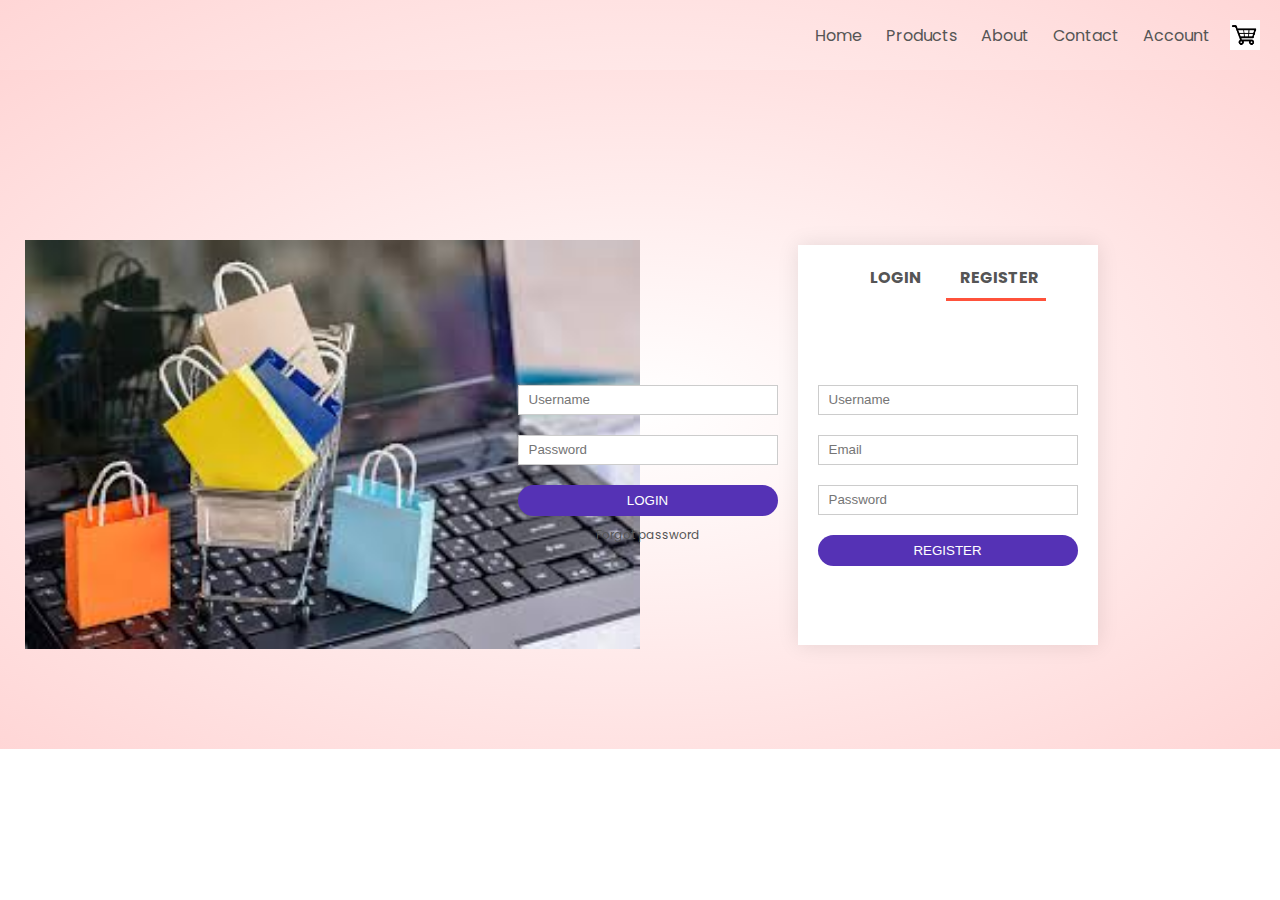
<file: index.html>
<html>
    <head>
        <meta charset="UTF-8">
        <meta name="viewport" content="width=device-width,initial-scale=1.0">
        <title>MyStore</title>
        <link rel="stylesheet" href="style.css">
        <link rel="preconnect" href="https://fonts.gstatic.com">
<link href="https://fonts.googleapis.com/css2?family=Poppins:ital,wght@0,700;1,800&display=swap" rel="stylesheet">
<link rel="stylesheet" href="https://stackpath.bootstrapcdn.com/font-awesome/4.7.0/css/font-awesome.min.css">    
</head>
    <body>
<div class="header">
<div class="navbar">
    <div class="logo">
    </div>
<nav>
    <ul id="MenuItems">
        <li><a href="home.html">Home</a></li>
        <li><a href="products.html">Products</a></li>
        <li><a href="">About</a></li>
        <li><a href="">Contact</a></li>
        <li><a href="">Account</a></li>
    </ul>
</nav>
<img src="images/cart.png" width="30px" height="30px">
<img src="images/menu.png" class= "menu-icon"  onclick="menutoggle()" width="30px" height="30px">
</div>
<a href="login.php"></a>
<!-------------------account page--------------------->

<div class="account-page">
    <div class="container">
        <div class="row">
            <div class="col-2">
                <img src="images/image1.jfif" width="100%">
            </div>
            <div class="col-2">
                <div class="form-container">
                    <div class="form-btn">
                        <span onclick="login()">LOGIN</span>
                        <span onclick="register()">REGISTER</span>
                        <hr id="Indicator"
                    </div>
                    <form id="LoginForm">
                        <input type="text" placeholder="Username">
                        <input type="password" placeholder="Password">
                        <button type="submit" class="btn">LOGIN</button>
                        
                        <a href="">Forgot password</a>
                        <a href="home.html"></a>
                    </form>
                    <form id="RegForm">
                        <input type="text" placeholder="Username">
                        <input type="text" placeholder="Email">
                        <input type="password" placeholder="Password">
                        <button type="submit" class="btn">REGISTER</button>
                    </form>
                    
                   
                   
                   
                    <!-------------------------js for toggle form--------------->
<script>
    var Loginform = document.getElementsById("Loginform");
    var Regform = document.getElementsById("Regform");
    var Indicator = document.getElementsById("Indicator")
function login()
{
    RegForm.style.transform = "translatex(300px)";
    LoginForm.style.transform = "translatex(300px)";
    Indicator.style.transform = "translatex(0px)";
}
function register()
{
    RegForm.style.transform = "translatex(0px)";
    LoginForm.style.transform = "translatex(0px)";
    Indicator.style.transform = "translatex(100px)";
}
</script>

                </div>
            </div>
        </div>
    </div>
</div>
    </body>
</html>
</file>
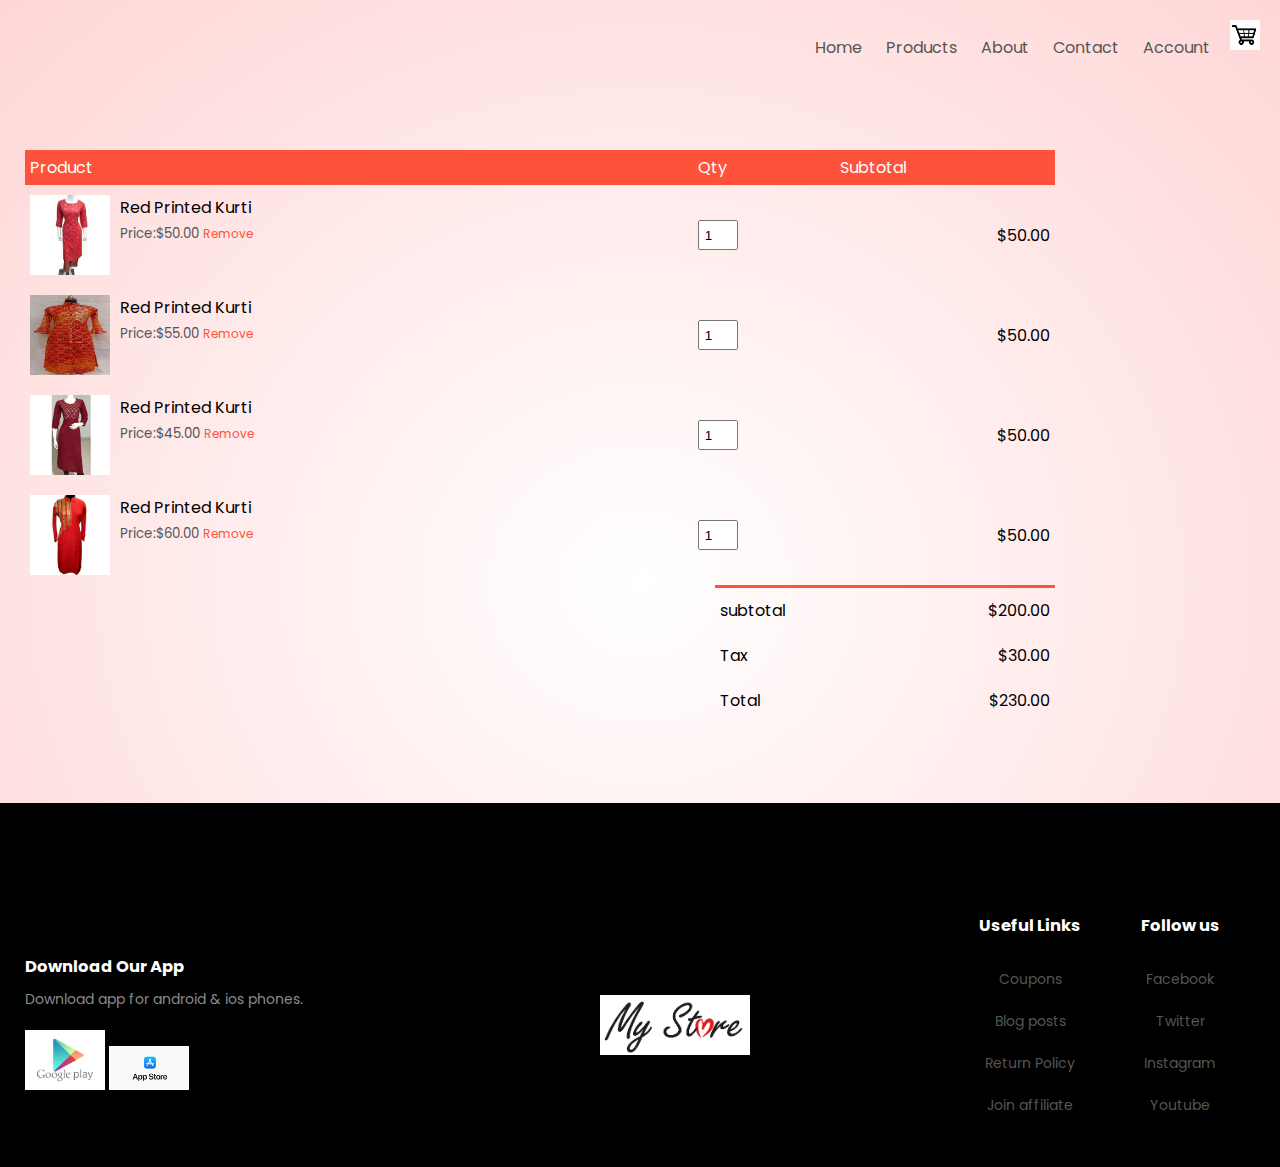
<file: cart.html>
<html>
    <head>
        <meta charset="UTF-8">
        <meta name="viewport" content="width=device-width,initial-scale=1.0">
        <title>MyStore - Products</title>
        <link rel="stylesheet" href="style.css">
        <link rel="preconnect" href="https://fonts.gstatic.com">
<link href="https://fonts.googleapis.com/css2?family=Poppins:ital,wght@0,700;1,800&display=swap" rel="stylesheet">
<link rel="stylesheet" href="https://stackpath.bootstrapcdn.com/font-awesome/4.7.0/css/font-awesome.min.css"> 
<a href="product_details.html"></a>  
</head>
    <body>
<div class="header">
<div class="navbar">
    <div class="logo">

    </div>
<nav>
    <ul id="MenuItems">
        <li><a href="home.html">Home</a></li>
        <li><a href="products.html">Products</a></li>
        <li><a href="">About</a></li>
        <li><a href="">Contact</a></li>
        <li><a href="">Account</a></li>
    </ul>
</nav>
<img src="images/cart.png" width="30px" height="30px">
<img src="images/menu.png" class= "menu-icon"  onclick="menutoggle()" width="30px" height="30px">
</div>

<!---------------cart item details---------------->
<div class="small-container cart-page">
<table>
    <tr>
        <th>Product</th>
        <th>Qty</th>
        <th>Subtotal</th>
    </tr>
<tr>
    <td>
    <div class="cart-info">
        <img src="images/product-1.jfif">
        <div>
            <p>Red Printed Kurti</p>
            <small>Price:$50.00</small>
            <a href="">Remove</a>
        </div>
    </div>
    </td>

<td><input type="number" value="1"</td>
<td>$50.00</td>
</tr>
<tr>
    <td>
    <div class="cart-info">
        <img src="images/product-2.jpg">
        <div>
            <p>Red Printed Kurti</p>
            <small>Price:$55.00</small>
            <a href="">Remove</a>
        </div>
    </div>
    </td>

<td><input type="number" value="1"</td>
<td>$50.00</td>
</tr>
<tr>
    <td>
    <div class="cart-info">
        <img src="images/product-3.jpg">
        <div>
            <p>Red Printed Kurti</p>
            <small>Price:$45.00</small>
            <a href="">Remove</a>
        </div>
    </div>
    </td>

<td><input type="number" value="1"</td>
<td>$50.00</td>
</tr>
<tr>
    <td>
    <div class="cart-info">
        <img src="images/product-4.jpg">
        <div>
            <p>Red Printed Kurti</p>
            <small>Price:$60.00</small>
            <a href="">Remove</a>
        </div>
    </div>
    </td>

<td><input type="number" value="1"</td>
<td>$50.00</td>
</tr>
</table>
<div class="total-price">
    <table>
        <tr>
            <td>subtotal</td>
            <td>$200.00</td>
        </tr>
        <tr>
            <td>Tax</td>
            <td>$30.00</td>        
        </tr>
        <tr>
            <td>Total</td>
            <td>$230.00</td>
        </tr>
    </table>
</div>


</div>




    
<!---------------------------------Footer---------------------->
<div class="footer">
    <div class="container">
        <div class="row">
            <div class="footer-col-1">
                <h3>Download Our App</h3>
                <p>Download app for android & ios phones.</p>
                <div class="app-logo">
                    <img src="images/playstore.jfif">
                    <img src="images/appstore.png">

                </div>
            </div>
<div class="footer-col-2">
    <img src="images/logo.jpg" width="150px">
    
</div>
<div class="footer-col-3">
    <h3>Useful Links</h3><br>
        <h4>Coupons</h4><br>
        <h4>Blog posts</h4><br>
        <h4>Return Policy</h4><br>
        <h4>Join affiliate</h4><br>


</div>
<div class="footer-col-3">
    <h3>Follow us</h3><br>  
    <h4>Facebook</h4><br>
    <h4>Twitter</h4><br>
    <h4>Instagram</h4><br>
    <h4>Youtube</h4><br>
    
</div>

        </div>
    </div>
</div>

<!------------------js for menu------------------>


<script>
    var MenuItems=document.getElementById("MenuItems");
    MenuItems.style.maxHeight="0px";
    function menutoggle()
    {
        if (MenuItems.style.maxHeight == "0px")
        {
            MenuItems.style.maxHeight = "200px";
        }
        else
        {
            MenuItems.style.maxHeight = "0px"; 
        }
    } 
</script>





    </body>
</html>
</file>
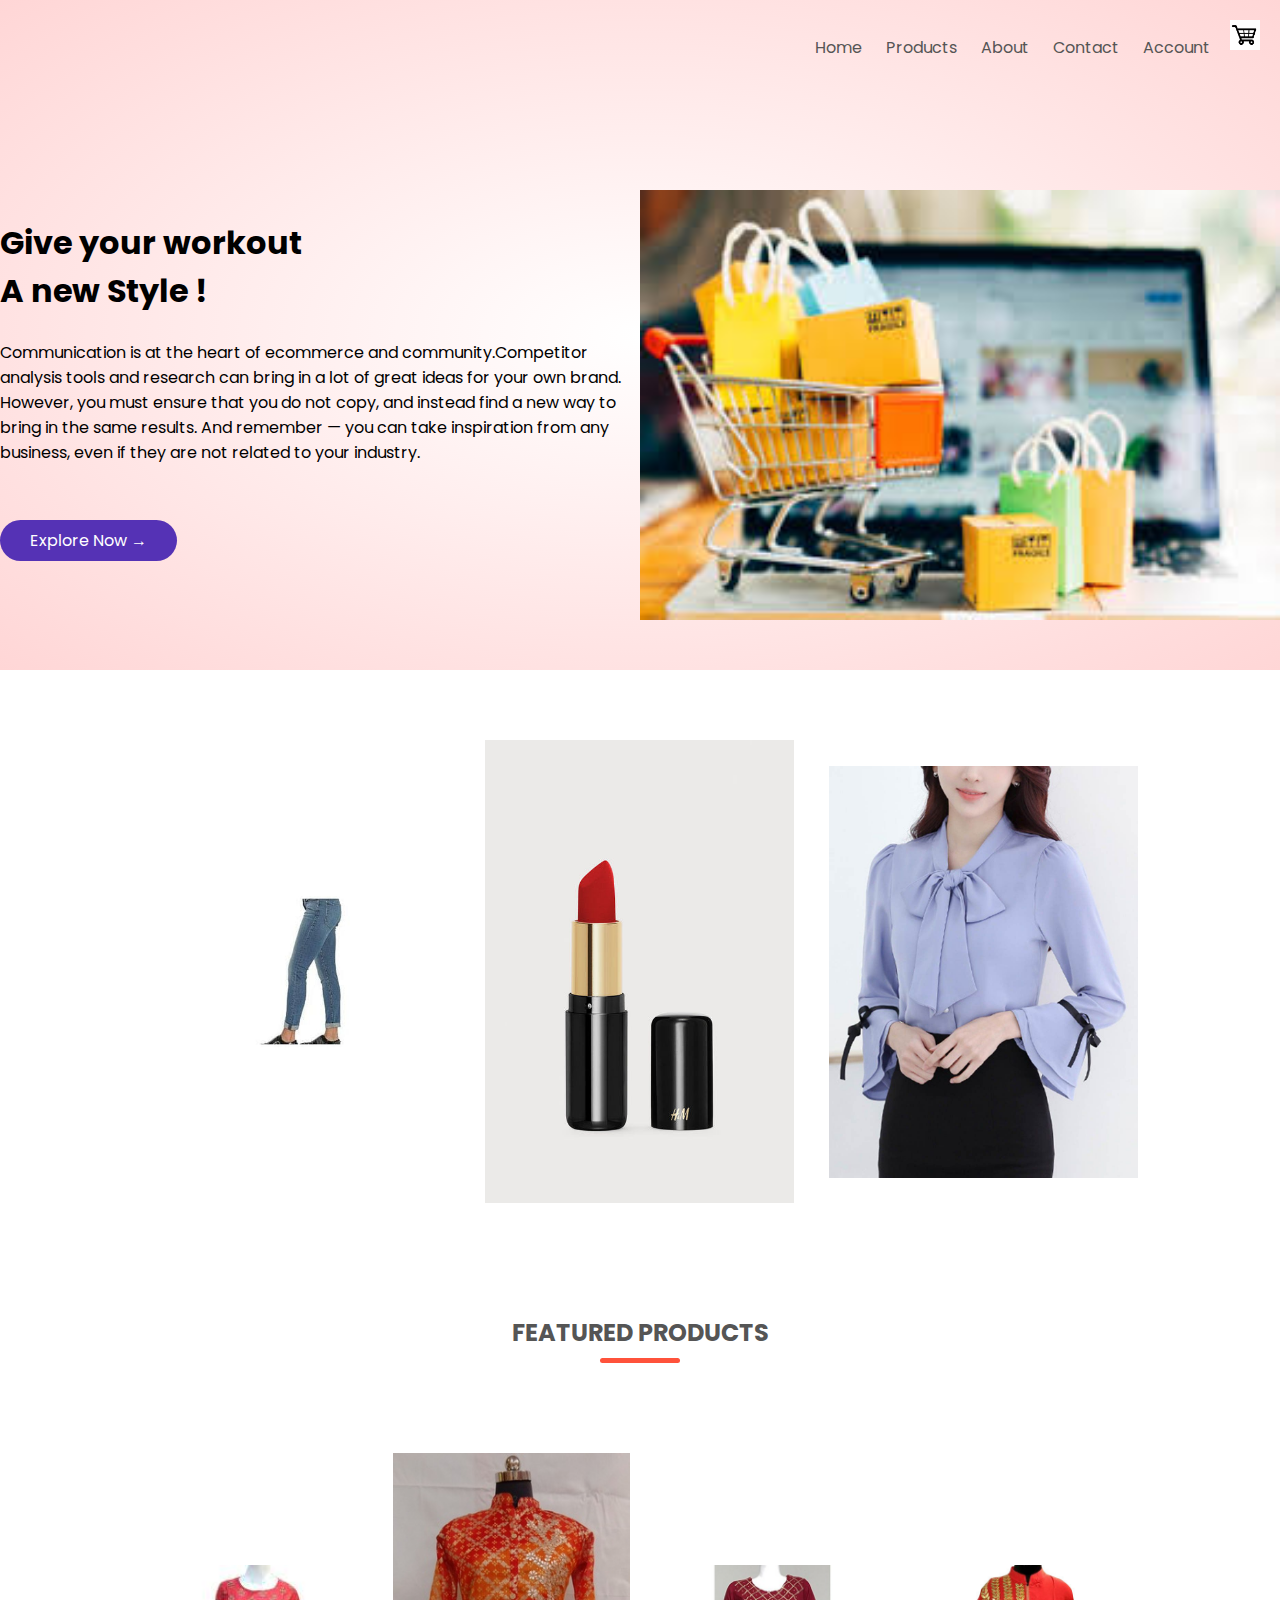
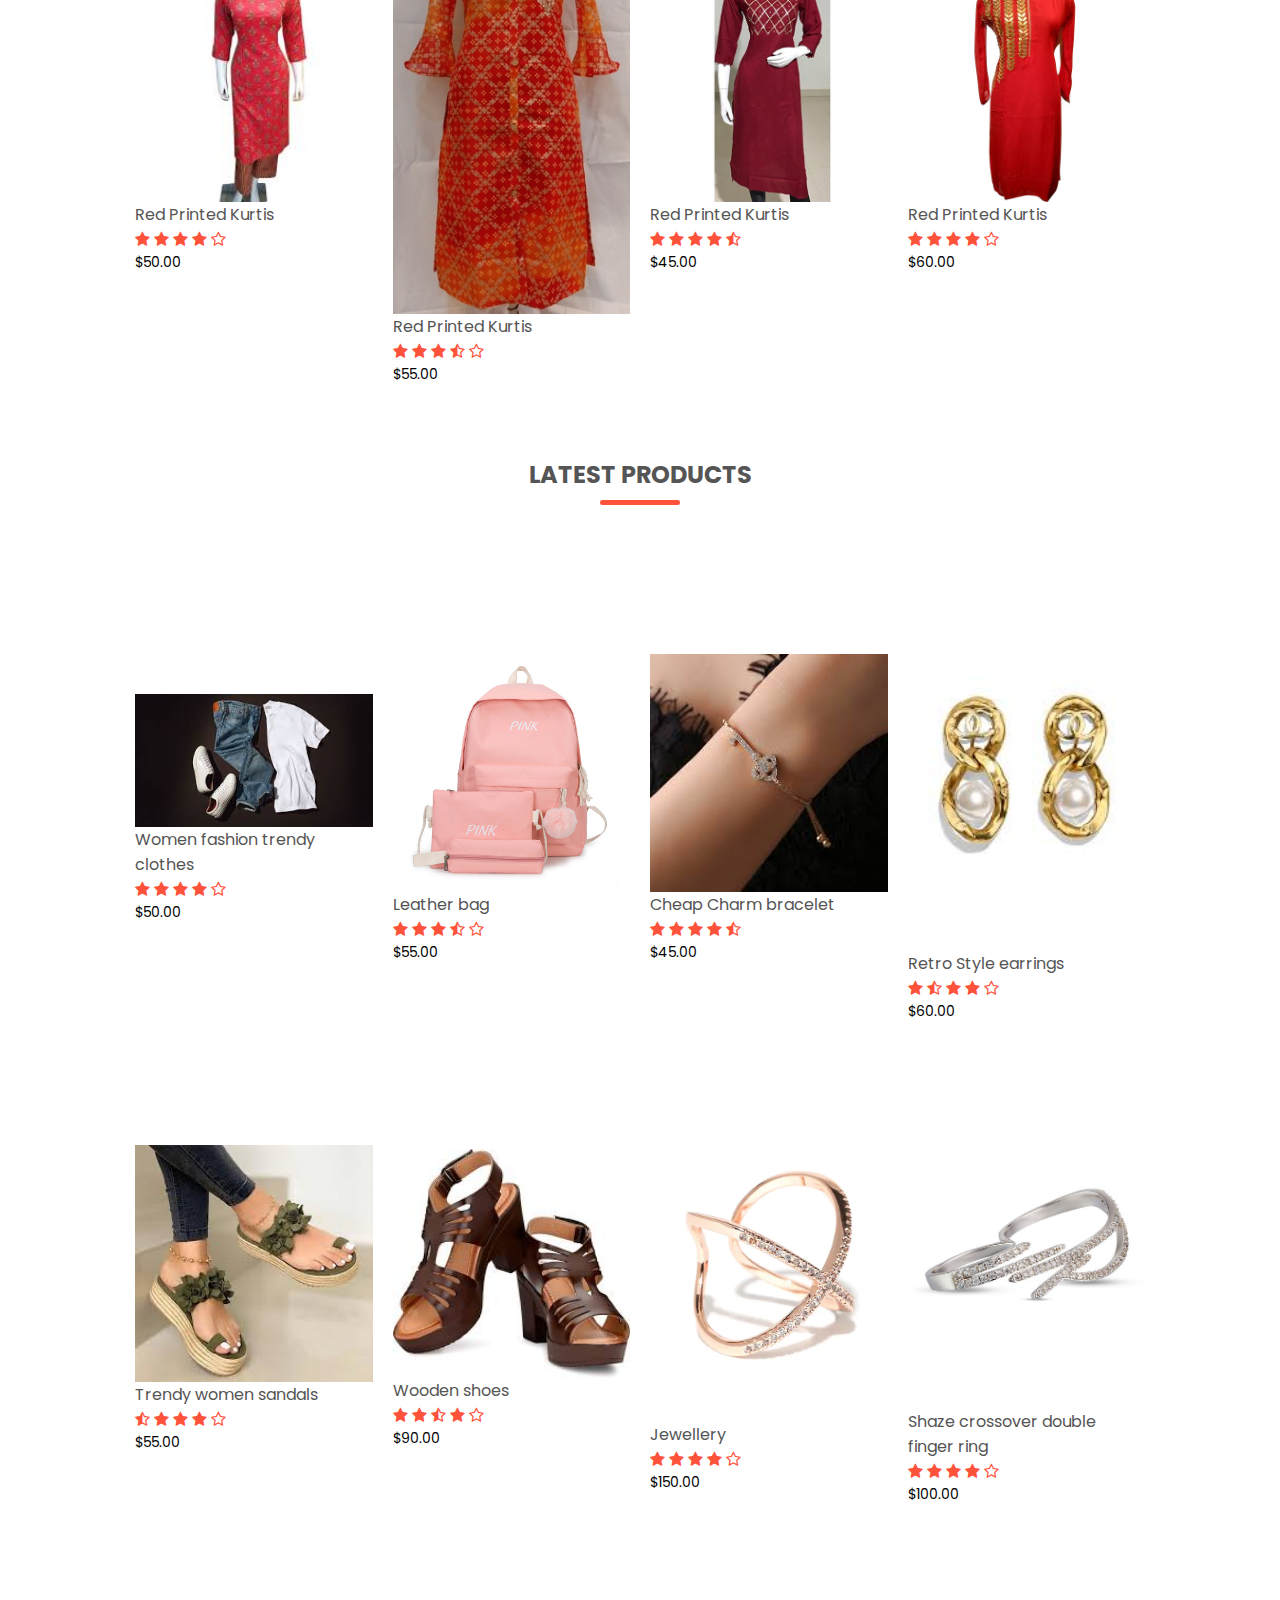
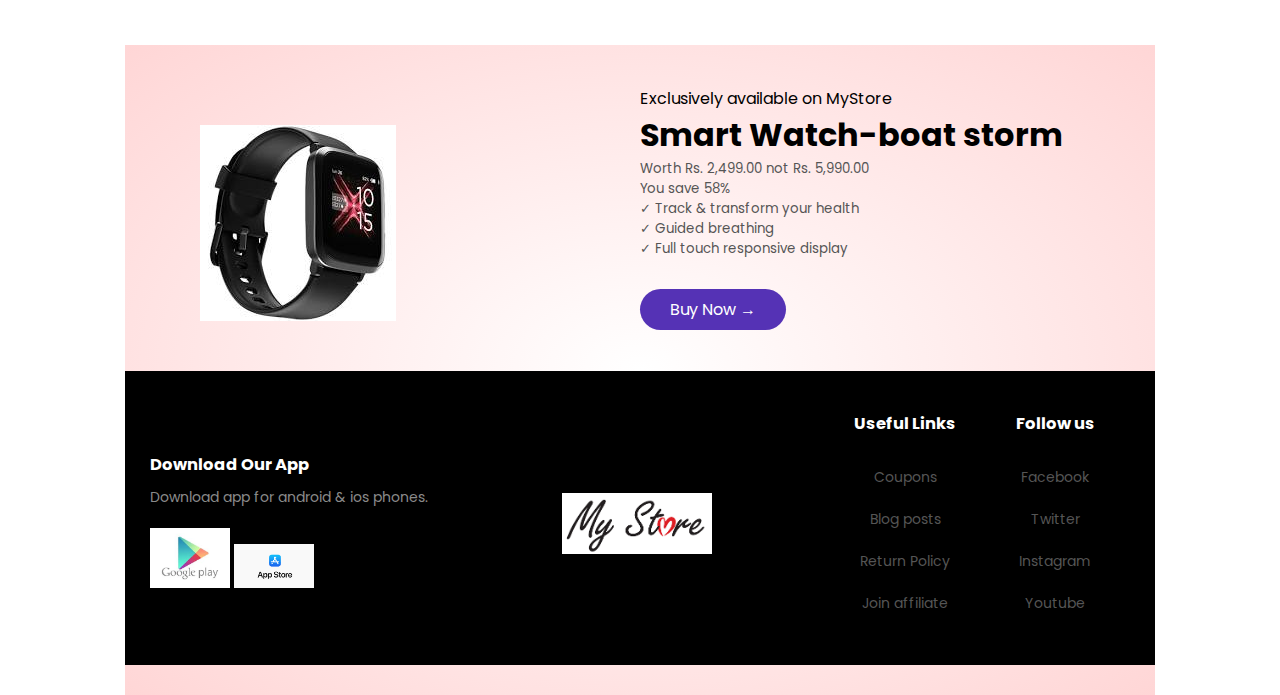
<file: home.html>
<html>
    <head>
        <meta charset="UTF-8">
        <meta name="viewport" content="width=device-width,initial-scale=1.0">
        <title>MyStore</title>
        <link rel="stylesheet" href="style.css">
        <link rel="preconnect" href="https://fonts.gstatic.com">
<link href="https://fonts.googleapis.com/css2?family=Poppins:ital,wght@0,700;1,800&display=swap" rel="stylesheet">
<link rel="stylesheet" href="https://stackpath.bootstrapcdn.com/font-awesome/4.7.0/css/font-awesome.min.css">    
</head>
    <body>
<div class="header">
<div class="navbar">
    <div class="logo">

    </div>
<nav>
    <ul id="MenuItems">
        <li><a href="home.html">Home</a></li>
        <li><a href="products.html">Products</a></li>
        <li><a href="">About</a></li>
        <li><a href="">Contact</a></li>
        <li><a href="">Account</a></li>
    </ul>
</nav>
<img src="images/cart.png" width="30px" height="30px">
<img src="images/menu.png" class= "menu-icon"  onclick="menutoggle()" width="30px" height="30px">
</div>


<div class="row">
    <div class="col-2">
        <h1>Give your workout<br>A new Style !</h1><br>
        <p>Communication is at the heart of ecommerce and community.Competitor analysis tools and research 
            can bring in a lot of great ideas for your own brand. However, you must ensure that you do not copy, 
            and instead find a new way to bring in the same results. 
            And remember — you can take inspiration from any business, 
            even if they are not related to your industry.</p><br>
        <a href="" class="btn">Explore Now &#8594;</a>
    </div>
    <div class="col-2">
        <img src="images/image2.jfif" width="1500px">
    </div>
</div>
</div>
    
</div>
<!-------------------featured categories--------------------->
<div class="category">
    <div class="small-container">
    <div class="row">
        <div class="col-3">
            <img src="images/category-1.jpg">
        </div>
        <div class="col-3">
            <img src="images/category-2.jfif">
        </div>
        <div class="col-3">
            <img src="images/category-3.jpg">
        </div>
</div>
</div>
</div>

<!-------------------featured categories--------------------->
<div class="small-container">
    <h2 class="title">FEATURED PRODUCTS</h2>
    <div class="row">
        <div class="col-4">
            <img src="images/product-1.jfif">
            <h4>Red Printed Kurtis</h4>
            <div class="ratings">
                <i class="fa fa-star"></i>
                <i class="fa fa-star"></i>
                <i class="fa fa-star"></i>
                <i class="fa fa-star"></i>
                <i class="fa fa-star-o"></i>

            </div>
            <p>$50.00</p>
        </div>
        <div class="col-4">
            <img src="images/product-2.jpg">
            <h4>Red Printed Kurtis</h4>
            <div class="ratings">
                <i class="fa fa-star"></i>
                <i class="fa fa-star"></i>
                <i class="fa fa-star"></i>
                <i class="fa fa-star-half-o"></i>
                <i class="fa fa-star-o"></i>

            </div>
            <p>$55.00</p>
        </div>
        <div class="col-4">
            <img src="images/product-3.jpg">
            <h4>Red Printed Kurtis</h4>
            <div class="ratings">
                <i class="fa fa-star"></i>
                <i class="fa fa-star"></i>
                <i class="fa fa-star"></i>
                <i class="fa fa-star"></i>
                <i class="fa fa-star-half-o"></i>

            </div>
            <p>$45.00</p>
        </div>
        <div class="col-4">
            <img src="images/product-4.jpg">
            <h4>Red Printed Kurtis</h4>
            <div class="ratings">
                <i class="fa fa-star"></i>
                <i class="fa fa-star"></i>
                <i class="fa fa-star"></i>
                <i class="fa fa-star"></i>
                <i class="fa fa-star-o"></i>

            </div>
            <p>$60.00</p>
        </div>
    
    <h2 class="title"> LATEST PRODUCTS</h2>
    <div class="row">
        <div class="col-4">
            <img src="images/product-5.jfif">
            <h4>Women fashion trendy clothes</h4>
            <div class="ratings">
                <i class="fa fa-star"></i>
                <i class="fa fa-star"></i>
                <i class="fa fa-star"></i>
                <i class="fa fa-star"></i>
                <i class="fa fa-star-o"></i>

            </div>
            <p>$50.00</p>
        </div>
        <div class="col-4">
            <img src="images/product-6.jpg">
            <h4>Leather bag</h4>
            <div class="ratings">
                <i class="fa fa-star"></i>
                <i class="fa fa-star"></i>
                <i class="fa fa-star"></i>
                <i class="fa fa-star-half-o"></i>
                <i class="fa fa-star-o"></i>

            </div>
            <p>$55.00</p>
        </div>
        <div class="col-4">
            <img src="images/product-7.jfif">
            <h4>Cheap Charm bracelet</h4>
            <div class="ratings">
                <i class="fa fa-star"></i>
                <i class="fa fa-star"></i>
                <i class="fa fa-star"></i>
                <i class="fa fa-star"></i>
                <i class="fa fa-star-half-o"></i>

            </div>
            <p>$45.00</p>
        </div>
        <div class="col-4">
            <img src="images/product-8.jfif">
            <h4>Retro Style earrings</h4>
            <div class="ratings">
                <i class="fa fa-star"></i>
                <i class="fa fa-star-half-o"></i>
                <i class="fa fa-star"></i>
                <i class="fa fa-star"></i>
                <i class="fa fa-star-o"></i>

            </div>
            <p>$60.00</p>
        </div>
        <div class="col-4">
            <img src="images/product-9.jfif">
            <h4>Trendy women sandals</h4>
            <div class="ratings">
                <i class="fa fa-star-half-o"></i>
                <i class="fa fa-star"></i>
                <i class="fa fa-star"></i>
                <i class="fa fa-star"></i>
                <i class="fa fa-star-o"></i>

            </div>
            <p>$55.00</p>
        </div>
        <div class="col-4">
            <img src="images/product-10.jfif">
            <h4>Wooden shoes</h4>
            <div class="ratings">
                <i class="fa fa-star"></i>
                <i class="fa fa-star"></i>
                <i class="fa fa-star-half-o"></i>
                <i class="fa fa-star"></i>
                <i class="fa fa-star-o"></i>

            </div>
            <p>$90.00</p>
        </div>
        <div class="col-4">
            <img src="images/product-11.webp">
            <h4>Jewellery</h4>
            <div class="ratings">
                <i class="fa fa-star"></i>
                <i class="fa fa-star"></i>
                <i class="fa fa-star"></i>
                <i class="fa fa-star"></i>
                <i class="fa fa-star-o"></i>

            </div>
            <p>$150.00</p>
        </div>
        <div class="col-4">
            <img src="images/product-12.jpg">
            <h4>Shaze crossover double finger ring</h4>
            <div class="ratings">
                <i class="fa fa-star"></i>
                <i class="fa fa-star"></i>
                <i class="fa fa-star"></i>
                <i class="fa fa-star"></i>
                <i class="fa fa-star-o"></i>

            </div>
            <p>$100.00</p>
        </div>
</div>
</div>

<!-----------------------------offer-------------->
<div class="offer">
    <div class="small-container">
        <div class="row">
            <div class="col-2">
                <img src="images/product-13.jfif" class="offer-img">
            </div>
            <div class="col-2">
                <p>Exclusively available on MyStore</p>
                <h1>Smart Watch-boat storm</h1>
                <small>Worth Rs. 2,499.00  not Rs. 5,990.00<br>
                    You save 58%<br>
                    
                    ✓ Track & transform your health<br>
                    ✓ Guided breathing<br>
                    ✓ Full touch responsive display</small><br>
                    <a href="" class="btn">Buy Now &#8594;</a>

            </div>
        </div>
    </div>
<!---------------------------------Footer---------------------->
<div class="footer">
    <div class="container">
        <div class="row">
            <div class="footer-col-1">
                <h3>Download Our App</h3>
                <p>Download app for android & ios phones.</p>
                <div class="app-logo">
                    <img src="images/playstore.jfif">
                    <img src="images/appstore.png">

                </div>
            </div>
<div class="footer-col-2">
    <img src="images/logo.jpg" width="150px">
    
</div>
<div class="footer-col-3">
    <h3>Useful Links</h3><br>
        <h4>Coupons</h4><br>
        <h4>Blog posts</h4><br>
        <h4>Return Policy</h4><br>
        <h4>Join affiliate</h4><br>


</div>
<div class="footer-col-3">
    <h3>Follow us</h3><br>  
    <h4>Facebook</h4><br>
    <h4>Twitter</h4><br>
    <h4>Instagram</h4><br>
    <h4>Youtube</h4><br>
    
</div>

        </div>
    </div>
</div>

<!------------------js for menu------------------>


<script>
    var MenuItems=document.getElementById("MenuItems");
    MenuItems.style.maxHeight="0px";
    function menutoggle()
    {
        if (MenuItems.style.maxHeight == "0px")
        {
            MenuItems.style.maxHeight = "200px";
        }
        else
        {
            MenuItems.style.maxHeight = "0px"; 
        }
    } 
</script>


<!-------------------------js for toggle form--------------->
<script>
    var Loginform = document.getElementsById("Loginform");
    var Regform = document.getElementsById("Regform");
    var Indicator = document.getElementsById("Indicato;r")
function login()
{
    RegForm.style.transform = "translatex(300px)";
    LoginForm.style.transform = "translatex(300px)";
    Indicator.style.transform = "translatex(0px)";
}
function register()
{
    RegForm.style.transform = "translatex(0px)";
    LoginForm.style.transform = "translatex(0px)";
    Indicator.style.transform = "translatex(100px)";
}




</script>






    </body>
</html>
</file>
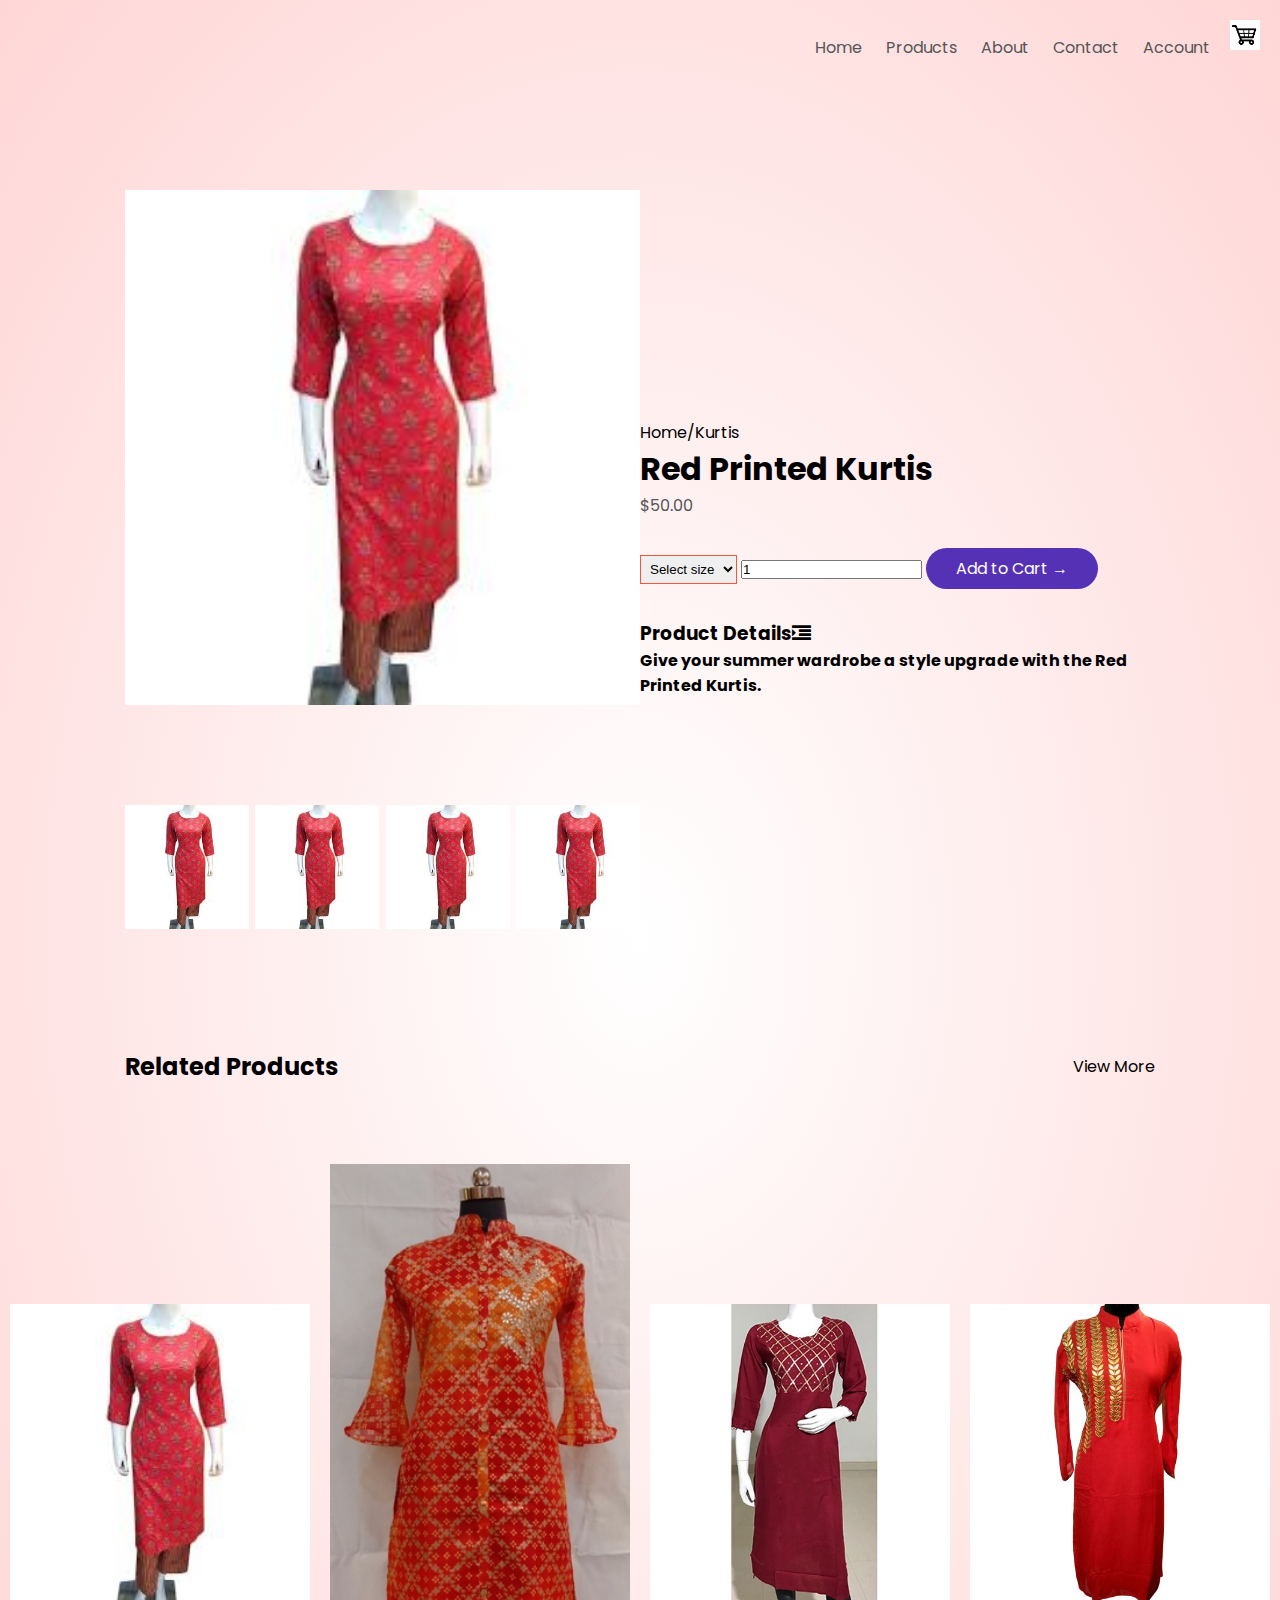
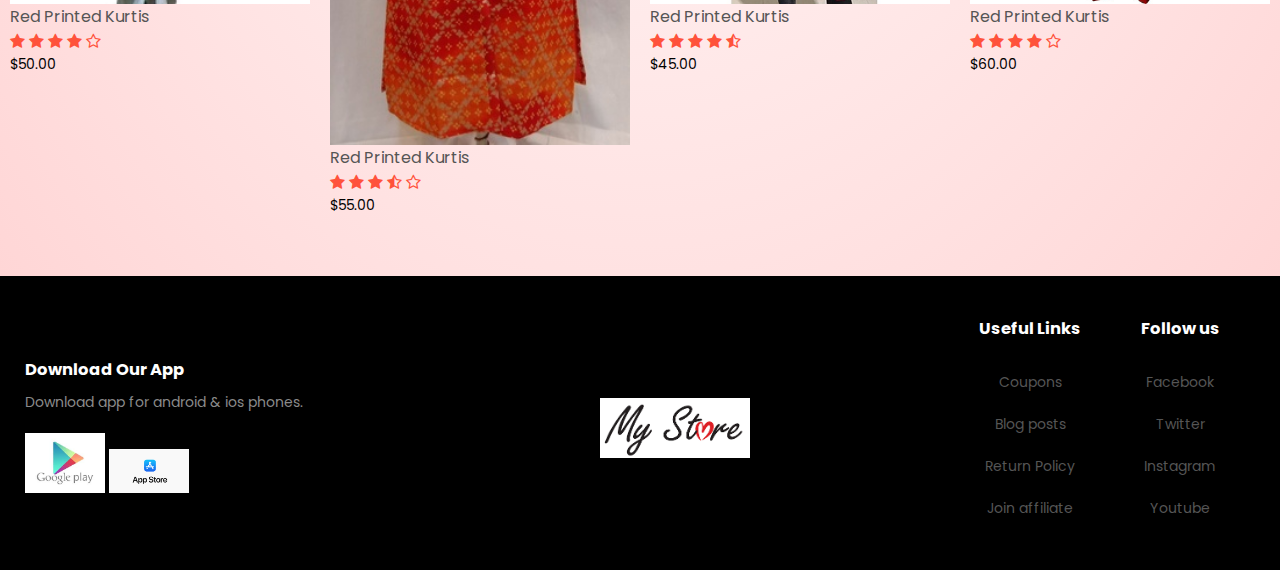
<file: product_details.html>
<html>
    <head>
        <meta charset="UTF-8">
        <meta name="viewport" content="width=device-width,initial-scale=1.0">
        <title>MyStore - Products</title>
        <link rel="stylesheet" href="style.css">
        <link rel="preconnect" href="https://fonts.gstatic.com">
<link href="https://fonts.googleapis.com/css2?family=Poppins:ital,wght@0,700;1,800&display=swap" rel="stylesheet">
<link rel="stylesheet" href="https://stackpath.bootstrapcdn.com/font-awesome/4.7.0/css/font-awesome.min.css"> 
<a href="product_details.html"></a>  
</head>
    <body>
<div class="header">
<div class="navbar">
    <div class="logo">

    </div>
<nav>
    <ul id="MenuItems">
        <li><a href="home.html">Home</a></li>
        <li><a href="products.html">Products</a></li>
        <li><a href="">About</a></li>
        <li><a href="">Contact</a></li>
        <li><a href="">Account</a></li>
    </ul>
</nav>
<img src="images/cart.png" width="30px" height="30px">
<img src="images/menu.png" class= "menu-icon"  onclick="menutoggle()" width="30px" height="30px">
</div>

<!------------------single products page----------------------------->
    <div class="small-container" class="single-product">
        <div class="row">
            <div class="col-2">
                <img src="images/product-1.jfif" width="100%" id="ProductImg">
<div class="small-img-row">

    <div class="small-img-col">
        <img src="images/product-1.jfif" width="100%" class="small-img">
    </div>
    <div class="small-img-col">
        <img src="images/product-1.jfif" width="100%" class="small-img">
    </div>
    <div class="small-img-col">
        <img src="images/product-1.jfif" width="100%" class="small-img">
    </div>
    <div class="small-img-col">
        <img src="images/product-1.jfif" width="100%" class="small-img">
    </div>
</div>
            </div>
            <div class="col-2">
<p>
    Home/Kurtis
</p>
<h1>Red Printed Kurtis</h1>
<h4>$50.00</h4>
<select>
    <option>Select size</option>
    <option>XXL</option>
    <option>XL</option>
    <option>Large</option>
    <option>Medium</option>
    <option>Small</option>
</select>          

<input type="number" value="1">
<a href="cart.html" class="btn">Add to Cart &#8594;</a>

<h3>Product Details<i class="fa fa-indent"></i></h3>
<p><b>Give your summer wardrobe a style upgrade with the Red Printed Kurtis.</b></p>
</div>
        </div>
    </div>



<!---------------Title-------------------->
<div class="small-container">
    <div class="row row-2">
<h2>Related Products</h2>
<p>View More</p>
    </div>
</div>




<div class="small-container">
    
</div>

    
    <div class="row">
        <div class="col-4">
            <img src="images/product-1.jfif">
            <h4>Red Printed Kurtis</h4>
            <div class="ratings">
                <i class="fa fa-star"></i>
                <i class="fa fa-star"></i>
                <i class="fa fa-star"></i>
                <i class="fa fa-star"></i>
                <i class="fa fa-star-o"></i>

            </div>
            <p>$50.00</p>
        </div>
        <div class="col-4">
            <img src="images/product-2.jpg">
            <h4>Red Printed Kurtis</h4>
            <div class="ratings">
                <i class="fa fa-star"></i>
                <i class="fa fa-star"></i>
                <i class="fa fa-star"></i>
                <i class="fa fa-star-half-o"></i>
                <i class="fa fa-star-o"></i>

            </div>
            <p>$55.00</p>
        </div>
        <div class="col-4">
            <img src="images/product-3.jpg">
            <h4>Red Printed Kurtis</h4>
            <div class="ratings">
                <i class="fa fa-star"></i>
                <i class="fa fa-star"></i>
                <i class="fa fa-star"></i>
                <i class="fa fa-star"></i>
                <i class="fa fa-star-half-o"></i>

            </div>
            <p>$45.00</p>
        </div>
        <div class="col-4">
            <img src="images/product-4.jpg">
            <h4>Red Printed Kurtis</h4>
            <div class="ratings">
                <i class="fa fa-star"></i>
                <i class="fa fa-star"></i>
                <i class="fa fa-star"></i>
                <i class="fa fa-star"></i>
                <i class="fa fa-star-o"></i>
            </div>
            <p>$60.00</p>
        </div>    
</div>

</div> 
    
<!---------------------------------Footer---------------------->
<div class="footer">
    <div class="container">
        <div class="row">
            <div class="footer-col-1">
                <h3>Download Our App</h3>
                <p>Download app for android & ios phones.</p>
                <div class="app-logo">
                    <img src="images/playstore.jfif">
                    <img src="images/appstore.png">

                </div>
            </div>
<div class="footer-col-2">
    <img src="images/logo.jpg" width="150px">
    
</div>
<div class="footer-col-3">
    <h3>Useful Links</h3><br>
        <h4>Coupons</h4><br>
        <h4>Blog posts</h4><br>
        <h4>Return Policy</h4><br>
        <h4>Join affiliate</h4><br>


</div>
<div class="footer-col-3">
    <h3>Follow us</h3><br>  
    <h4>Facebook</h4><br>
    <h4>Twitter</h4><br>
    <h4>Instagram</h4><br>
    <h4>Youtube</h4><br>
    
</div>

        </div>
    </div>
</div>

<!------------------js for menu------------------>


<script>
    var MenuItems=document.getElementById("MenuItems");
    MenuItems.style.maxHeight="0px";
    function menutoggle()
    {
        if (MenuItems.style.maxHeight == "0px")
        {
            MenuItems.style.maxHeight = "200px";
        }
        else
        {
            MenuItems.style.maxHeight = "0px"; 
        }
    } 
</script>

<!-----------------------js of product gallery----------------------->
<script>
var ProductImg=document.getElemenyById("ProductImg");
var SmallImg=document.getElementsByClassName("small-img");

SmallImg[0].onclick=function()
{
    ProductImg.src=SmallImg[0].src;
    }
    SmallImg[1].onclick=function()
{
    ProductImg.src=SmallImg[1].src;
    }
    SmallImg[2].onclick=function()
{
    ProductImg.src=SmallImg[2].src;
    }
    SmallImg[3].onclick=function()
{
    ProductImg.src=SmallImg[3].src;
    }





</script>





    </body>
</html>
</file>
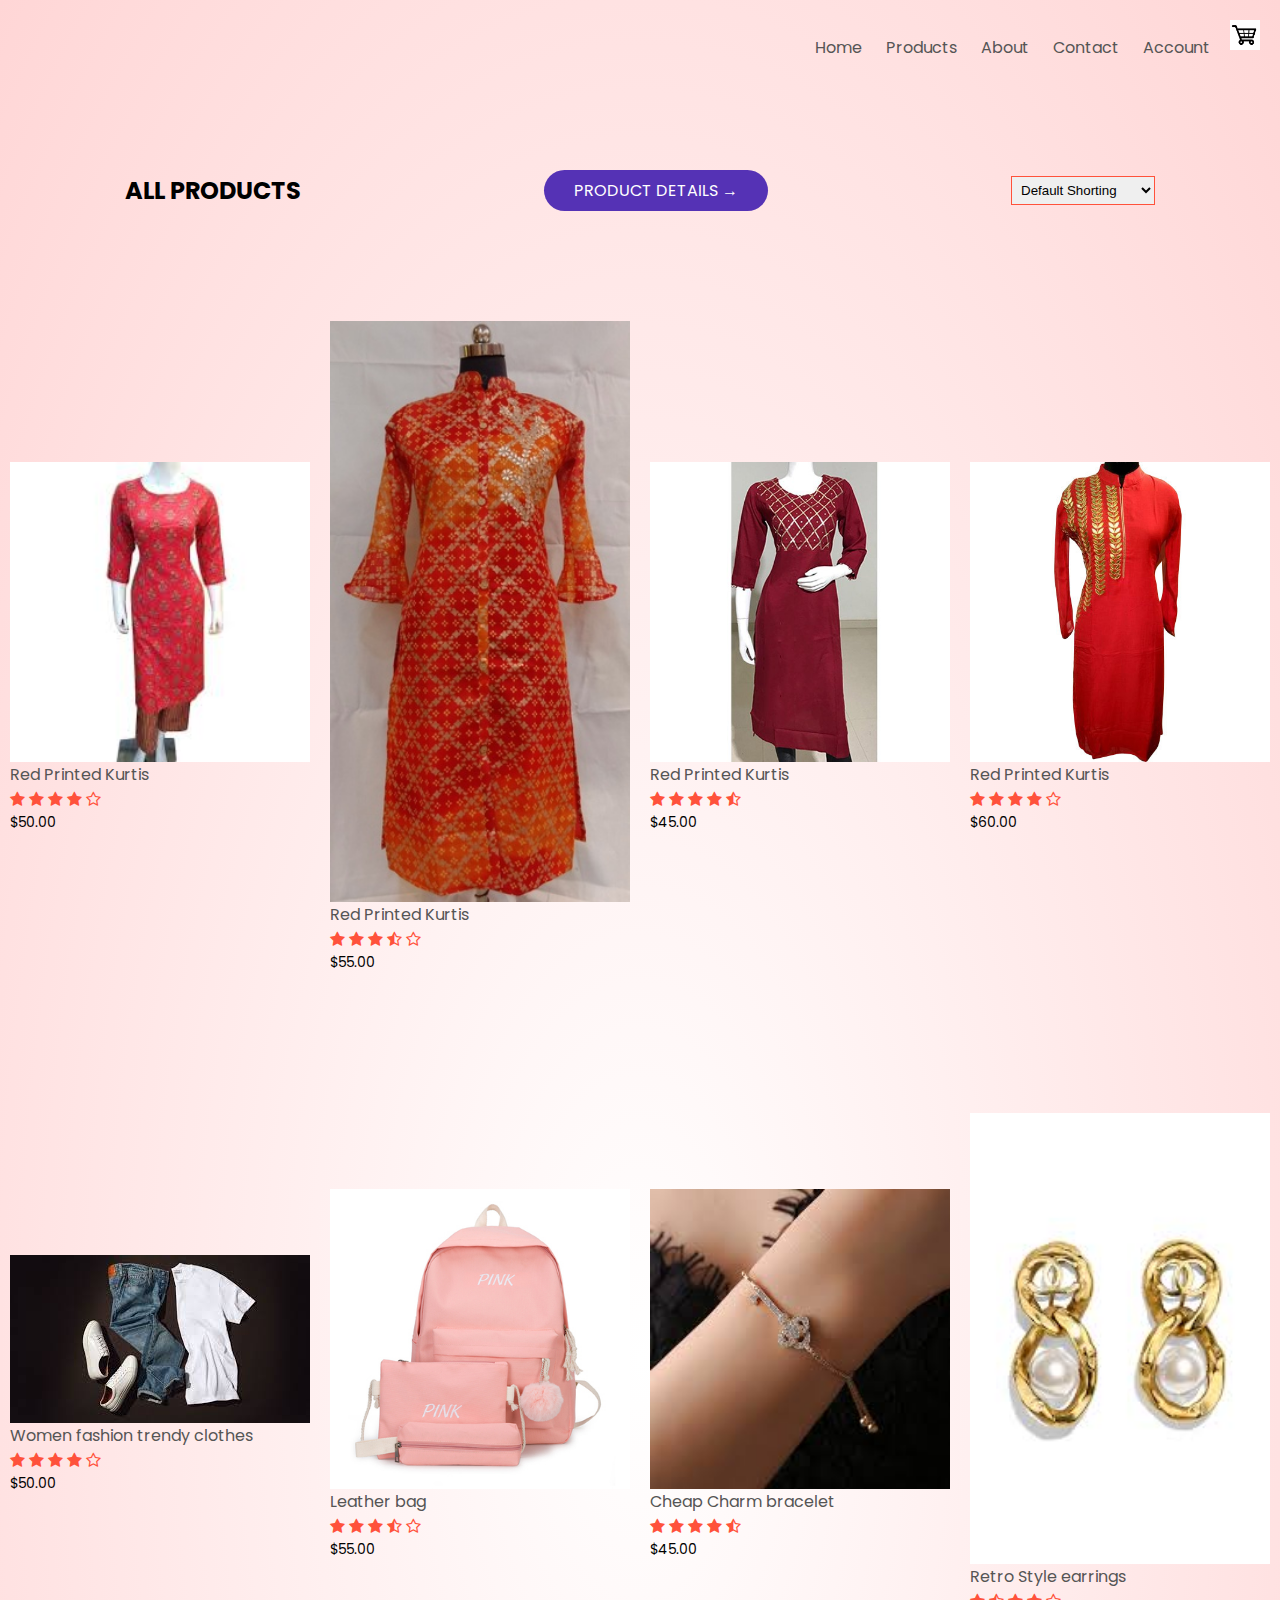
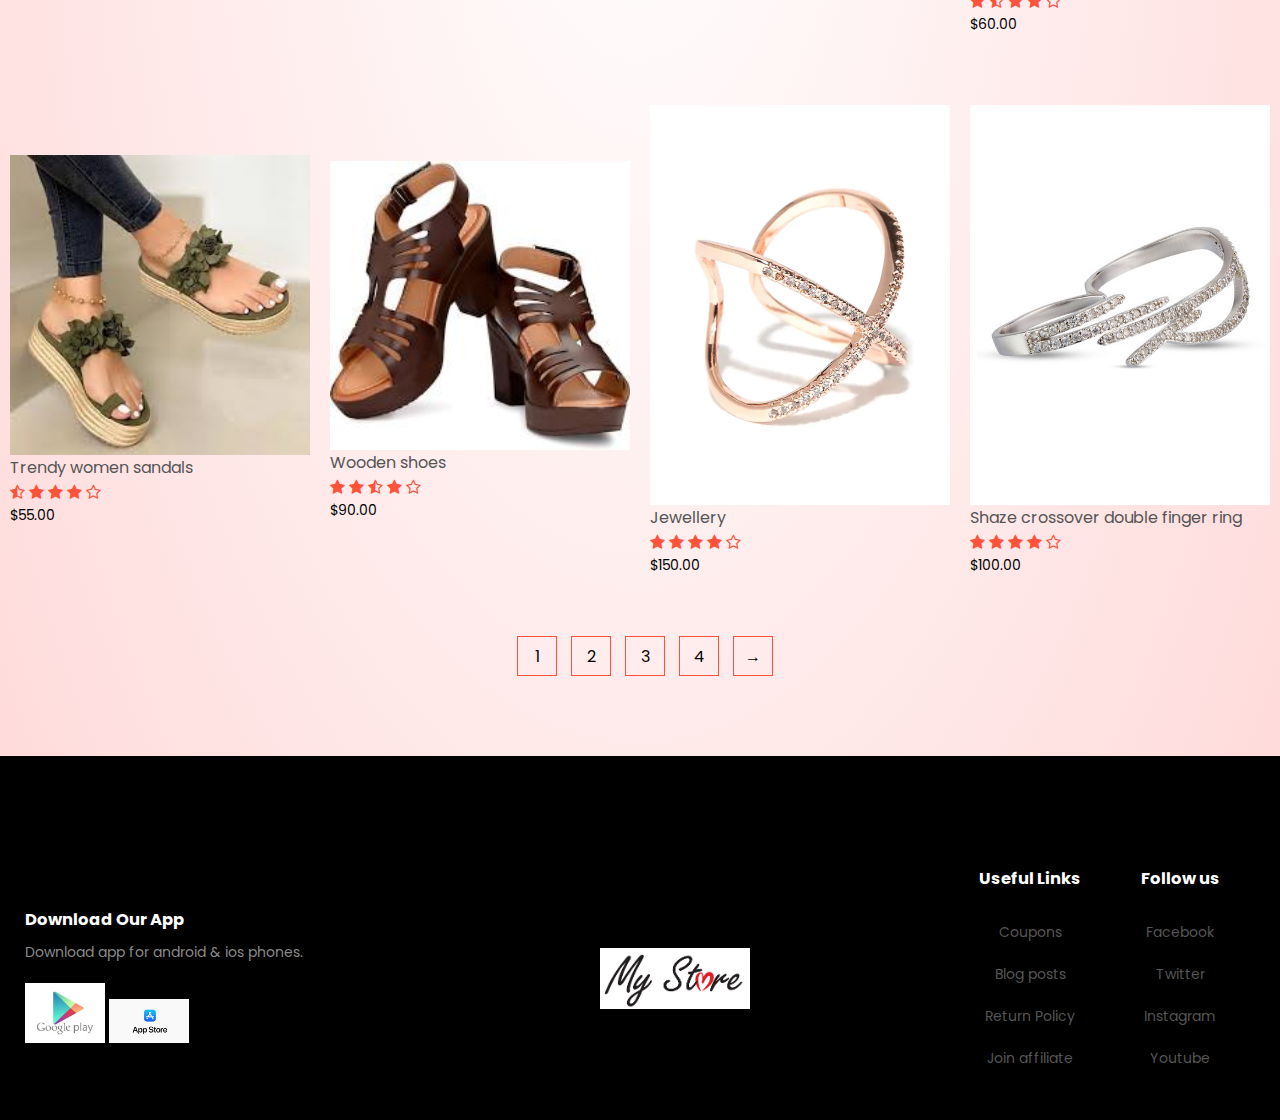
<file: products.html>
<html>
    <head>
        <meta charset="UTF-8">
        <meta name="viewport" content="width=device-width,initial-scale=1.0">
        <title>MyStore - Products</title>
        <link rel="stylesheet" href="style.css">
        <link rel="preconnect" href="https://fonts.gstatic.com">
<link href="https://fonts.googleapis.com/css2?family=Poppins:ital,wght@0,700;1,800&display=swap" rel="stylesheet">
<link rel="stylesheet" href="https://stackpath.bootstrapcdn.com/font-awesome/4.7.0/css/font-awesome.min.css">    
</head>
    <body>
<div class="header">
<div class="navbar">
    <div class="logo">

    </div>
<nav>
    <ul id="MenuItems">
        <li><a href="home.html">Home</a></li>
        <li><a href="products.html">Products</a></li>
        <li><a href="">About</a></li>
        <li><a href="">Contact</a></li>
        <li><a href="">Account</a></li>
    </ul>
</nav>
<img src="images/cart.png" width="30px" height="30px">
<img src="images/menu.png" class= "menu-icon"  onclick="menutoggle()" width="30px" height="30px">
</div>

<div class="small-container">
    <div class="row row-2">
        <h2>ALL PRODUCTS</h2>
        <a href="product_details.html" class="btn">PRODUCT DETAILS &#8594;</a>
        <select>
            <option>Default Shorting</option>
            <option>Short by price</option>
            <option>Short by popularity</option>
            <option>Short by rating</option>
            <option>Short by sale</option>
        </select>
    </div>
</div>

    
    <div class="row">
        <div class="col-4">
            <img src="images/product-1.jfif">
            <h4>Red Printed Kurtis</h4>
            <div class="ratings">
                <i class="fa fa-star"></i>
                <i class="fa fa-star"></i>
                <i class="fa fa-star"></i>
                <i class="fa fa-star"></i>
                <i class="fa fa-star-o"></i>

            </div>
            <p>$50.00</p>
        </div>
        <div class="col-4">
            <img src="images/product-2.jpg">
            <h4>Red Printed Kurtis</h4>
            <div class="ratings">
                <i class="fa fa-star"></i>
                <i class="fa fa-star"></i>
                <i class="fa fa-star"></i>
                <i class="fa fa-star-half-o"></i>
                <i class="fa fa-star-o"></i>

            </div>
            <p>$55.00</p>
        </div>
        <div class="col-4">
            <img src="images/product-3.jpg">
            <h4>Red Printed Kurtis</h4>
            <div class="ratings">
                <i class="fa fa-star"></i>
                <i class="fa fa-star"></i>
                <i class="fa fa-star"></i>
                <i class="fa fa-star"></i>
                <i class="fa fa-star-half-o"></i>

            </div>
            <p>$45.00</p>
        </div>
        <div class="col-4">
            <img src="images/product-4.jpg">
            <h4>Red Printed Kurtis</h4>
            <div class="ratings">
                <i class="fa fa-star"></i>
                <i class="fa fa-star"></i>
                <i class="fa fa-star"></i>
                <i class="fa fa-star"></i>
                <i class="fa fa-star-o"></i>
            </div>
            <p>$60.00</p>
        </div> 
    <div class="row">
        <div class="col-4">
            <img src="images/product-5.jfif">
            <h4>Women fashion trendy clothes</h4>
            <div class="ratings">
                <i class="fa fa-star"></i>
                <i class="fa fa-star"></i>
                <i class="fa fa-star"></i>
                <i class="fa fa-star"></i>
                <i class="fa fa-star-o"></i>

            </div>
            <p>$50.00</p>
        </div>
        <div class="col-4">
            <img src="images/product-6.jpg">
            <h4>Leather bag</h4>
            <div class="ratings">
                <i class="fa fa-star"></i>
                <i class="fa fa-star"></i>
                <i class="fa fa-star"></i>
                <i class="fa fa-star-half-o"></i>
                <i class="fa fa-star-o"></i>

            </div>
            <p>$55.00</p>
        </div>
        <div class="col-4">
            <img src="images/product-7.jfif">
            <h4>Cheap Charm bracelet</h4>
            <div class="ratings">
                <i class="fa fa-star"></i>
                <i class="fa fa-star"></i>
                <i class="fa fa-star"></i>
                <i class="fa fa-star"></i>
                <i class="fa fa-star-half-o"></i>

            </div>
            <p>$45.00</p>
        </div>
        <div class="col-4">
            <img src="images/product-8.jfif">
            <h4>Retro Style earrings</h4>
            <div class="ratings">
                <i class="fa fa-star"></i>
                <i class="fa fa-star-half-o"></i>
                <i class="fa fa-star"></i>
                <i class="fa fa-star"></i>
                <i class="fa fa-star-o"></i>

            </div>
            <p>$60.00</p>
        </div>
        <div class="col-4">
            <img src="images/product-9.jfif">
            <h4>Trendy women sandals</h4>
            <div class="ratings">
                <i class="fa fa-star-half-o"></i>
                <i class="fa fa-star"></i>
                <i class="fa fa-star"></i>
                <i class="fa fa-star"></i>
                <i class="fa fa-star-o"></i>

            </div>
            <p>$55.00</p>
        </div>
        <div class="col-4">
            <img src="images/product-10.jfif">
            <h4>Wooden shoes</h4>
            <div class="ratings">
                <i class="fa fa-star"></i>
                <i class="fa fa-star"></i>
                <i class="fa fa-star-half-o"></i>
                <i class="fa fa-star"></i>
                <i class="fa fa-star-o"></i>

            </div>
            <p>$90.00</p>
        </div>
        <div class="col-4">
            <img src="images/product-11.webp">
            <h4>Jewellery</h4>
            <div class="ratings">
                <i class="fa fa-star"></i>
                <i class="fa fa-star"></i>
                <i class="fa fa-star"></i>
                <i class="fa fa-star"></i>
                <i class="fa fa-star-o"></i>

            </div>
            <p>$150.00</p>
        </div>
        <div class="col-4">
            <img src="images/product-12.jpg">
            <h4>Shaze crossover double finger ring</h4>
            <div class="ratings">
                <i class="fa fa-star"></i>
                <i class="fa fa-star"></i>
                <i class="fa fa-star"></i>
                <i class="fa fa-star"></i>
                <i class="fa fa-star-o"></i>

            </div>
            <p>$100.00</p>
        </div>
</div>
<div class="page-btn">
    <span>1</span>
    <span>2</span>
    <span>3</span>
    <span>4</span>
    <span>&#8594;</span>
</div>
</div> 
    
<!---------------------------------Footer---------------------->
<div class="footer">
    <div class="container">
        <div class="row">
            <div class="footer-col-1">
                <h3>Download Our App</h3>
                <p>Download app for android & ios phones.</p>
                <div class="app-logo">
                    <img src="images/playstore.jfif">
                    <img src="images/appstore.png">

                </div>
            </div>
<div class="footer-col-2">
    <img src="images/logo.jpg" width="150px">
    
</div>
<div class="footer-col-3">
    <h3>Useful Links</h3><br>
        <h4>Coupons</h4><br>
        <h4>Blog posts</h4><br>
        <h4>Return Policy</h4><br>
        <h4>Join affiliate</h4><br>


</div>
<div class="footer-col-3">
    <h3>Follow us</h3><br>  
    <h4>Facebook</h4><br>
    <h4>Twitter</h4><br>
    <h4>Instagram</h4><br>
    <h4>Youtube</h4><br>
    
</div>

        </div>
    </div>
</div>

<!------------------js for menu------------------>


<script>
    var MenuItems=document.getElementById("MenuItems");
    MenuItems.style.maxHeight="0px";
    function menutoggle()
    {
        if (MenuItems.style.maxHeight == "0px")
        {
            MenuItems.style.maxHeight = "200px";
        }
        else
        {
            MenuItems.style.maxHeight = "0px"; 
        }
    } 
</script>

    </body>
</html>
</file>
<file: style.css>
*{
    margin: 0;
    padding: 0;
    box-sizing: border-box;
}
body{
    font-family: 'Poppins', sans-serif;
}
.navbar{
display:flex;
align-items: center;
padding: 20px;
}
nav{
    flex:1;
    text-align: right;
}
nav ul{
    display: inline-block;
    list-style-type: none;
}
nav li{
    display:inline-block;
    margin-right: 20px;
}
a{
text-decoration: none;
color: #555;
}
p{
    columns: #555;
}
.container{
    max-width: 1300px;
    margin: auto;
    padding-left: 25px;
    padding-right: 25px;
}
.row{
    display: flex;
    align-items: center;
    flex-wrap: wrap;
    justify-content: space-around;
}
.col-2{
    flex-basis: 50%;
    min-width: 300px;
}
.col-2 img{
    max-width: 100%;
    padding: 50px 0;
}
.btn{
    display: inline-block;
    background: #5532b5;
    color: #fff;
    padding: 8px 30px;
    margin: 30px 0;
    border-radius: 30px;
    transition: background 0.5s;
}
.btn :hover{
    background: #563434;
}
.header{
    background: radial-gradient(#fff,#ffd6d6);
}
.header .row{
    margin-top: 70px;
    
}
.category{
    margin: 70px 0;
}
.col-3{
    flex-basis: 30%;
    min-width: 250px;
    margin-bottom: 30px;
}
.col-3 img{
    width: 100%;
}
.small-container{
    max-width: 1080px;
    margin: auto;
    padding-left: 25px;
    padding-right: 25px;
}
.col-4{
    flex-basis: 25%;
    padding: 10px;
    min-width: 200px;
    margin-bottom: 50px;
    transition: transform 0.5s;
}
.col-4 img{
    width: 100%;
}
.title{
    text-align: center;
    margin: 0 auto 80px;
    position: relative;
    line-height: 60px;
    color: #555;
}
.title::after{
    content: '';
    background: #ff523b;
    width: 80px;
    height: 5px;
    border-radius: 5px;
    position: absolute;
    bottom: 0;
    left: 50%;
    transform: translateX(-50%);
}
h4{
    color: #555;
    font-weight: normal;

}
.col-4 p{
    font-size: 14px;

}
.ratings .fa{
    color: #ff523b;
}
.col-4:hover{
    transform: translateY(-5px);

}

.offer{
    background: radial-gradient(#fff,#ffd6d6);
    margin-top: 80px;
    padding: 30px 0;

}
.col-2 .offer-img{
    padding: 50px;
}
small{
    color: #555;
}
/*----------------------------Footer--------------------- */
.footer{
    background: #000;
    color: #8a8a8a;
    padding: 40px 0 10px;
    font-size: 14px;
}
.footer p{
    color: #8a8a8a;  
}
.footer h3{
    color: #fff;
    margin-bottom: 10px;
}
.footer-col-1,.footer-col-2,.footer-col-3,.footer-col-4{
    min-width: 150px;
    margin-bottom: 20px;

}
.footer-col-1{
    flex-basis: 30%;
}

.footer-col-2{
    flex: 1;
    text-align: center;

}
.footer-col2 img{
    width: 10px;
    margin-bottom: 20px;

}
.footer-col-3,.footer-col-4{
    flex-basis: 12%;
    text-align: center;
}
.app-logo{
    margin-top: 20px;
}
.app-logo img{
    width: 80px;
}
.footer hr{
    border: none;
    background: b5b5b5;
    height: 1px;
    margin: 20px 0;
}
.menu-icon{
    width: 28px;
    margin-left: 20px;
    display:none;
}

/*---------------------account-page-----------------*/
.account-page{
    padding: 50px 0;
    background: radial-gradient(#fff,#ffd6d6);

}

.form-container{
    background: #fff;
    width: 300px;
    height: 400px;
    position: relative;
    text-align: center;
    padding: 20px 0;
    margin: auto;
    box-shadow: 0 0  20px 0px rgba(0,0,0,0.1);
}

.form-container span{
    font-weight: bold;
    padding: 0 10px;
    color: #555;
    width: 100px;
    cursor: pointer;
    display: inline-block;
}
.form-btn{
    display: inline-block;
}
.form-container form{
    max-width: 300px;
    padding: 0 20px;
    position: absolute;
    top: 130px;
    transition: transform 1s;

}
form input{
    width: 100%;
    height: 30px;
    margin: 10px 0;
    padding: 0 10px;
    border: 1px solid #ccc;
}
form .btn{
    width: 100%;
    border: none;
    cursor: pointer;
    margin: 10px 0;
}
form .btn focus{
    outline: none;
}

#LoginForm{
    left: -300px;

}
#Regform{
    left: 0;
}
form a{
    font-size: 12px;
}
#Indicator{
    width: 100px;
    border:none;
    background: #ff523b;
    height: 3px;
    margin-top: 8px;
    transform: translateX(100px);
    transition: transform 1s;

}
/*----------------------all products--------------------*/


.row-2{
    justify-content:space-between;
    margin: 100px auto 50px;
}

select{
    border: 1px solid #ff523b;
    padding: 5px;
}
select:focus{
outline:none;
}
.page-btn{
    margin: 0 auto 80px;
}
.page-btn span{
    display: inline-block;
    margin-left: 10px;
    border: 1px solid #ff523b;
    width: 40px;
    height: 40px;
    text-align: center;
    line-height: 40px;
    cursor: pointer;
}
.page-btn span:hover{
    background: #ff523b ;
    color: #fff;
}
/*---------------single product details-------------------*/
.single-product{
    margin-top: 8opx;
}
.single-product col-2 img{
    padding: 0;

}
.single-product col-2{
    padding: 20px;
}
.single-product h4{
    margin: 20px 0;
    font-size: 22px;
    font-weight: bold;
}
.single-product select{
    padding: 10px;
    margin-top: 20px;
    display: block;
}
.single-product input{
    margin-right: 10px;
    font-size: 20px;
    padding-left: 10px;
    width: 50px;
    height: 40px;
    border: 1px solid #ff523b;
}
input:focus{
    outline: none;
}
.single-product .fa{
    color: #ff523b;
    margin-left: 10px;
}
.small-img-row{
    display: flex;
    justify-content: space-between;
}
.small-img-col{
    flex-basis: 24%;
    cursor: pointer;
}

/*----------------cart items------------------*/
.cart-page{
    margin: 80px 0;
}
table{
    border-collapse: collapse;
    width: 100%;
}
.cart-info{
    display: flex;
    flex-wrap: wrap;
}
th{
    text-align: left;
    padding: 5px;
    color: #fff;
    font-weight: normal;
    background: #ff523b;
}
td{
    padding: 10px 5px;
}
td input{
    width: 40px;
    height: 30px;
    padding: 5px;
}
td a{
    color: #ff523b;
    font-size: 12px;
}
td img{
    width: 80px;
    height: 80px;
    margin-right: 10px;
}

.total-price{
    display: flex;
    justify-content: flex-end;

}
.total-price table{
    border-top: 3px solid #ff523b;
    width: 100%;
    max-width: 340px;
}
td:last-child{
    text-align: right;
}

/*-----------------------media query for menu-------------------*/
@media only screen and (max-width:800px)
{
    nav ul{
        position: absolute;
        top: 70px;
        left: 0;
        background: #333;
        width: 100%;
        overflow: hidden;
        transition: max-height 0.5s;

    }
    nav ul li{
        display: block;
        margin-right: 50px;
        margin-top: 10px;
        margin-bottom: 10px;
    }
    nav ul li a{
        color: #fff;
    }
    .menu-icon{
        display: block;
        cursor: pointer;
    }
.cart-info p{
    display: none;
    
}
}
</file>
